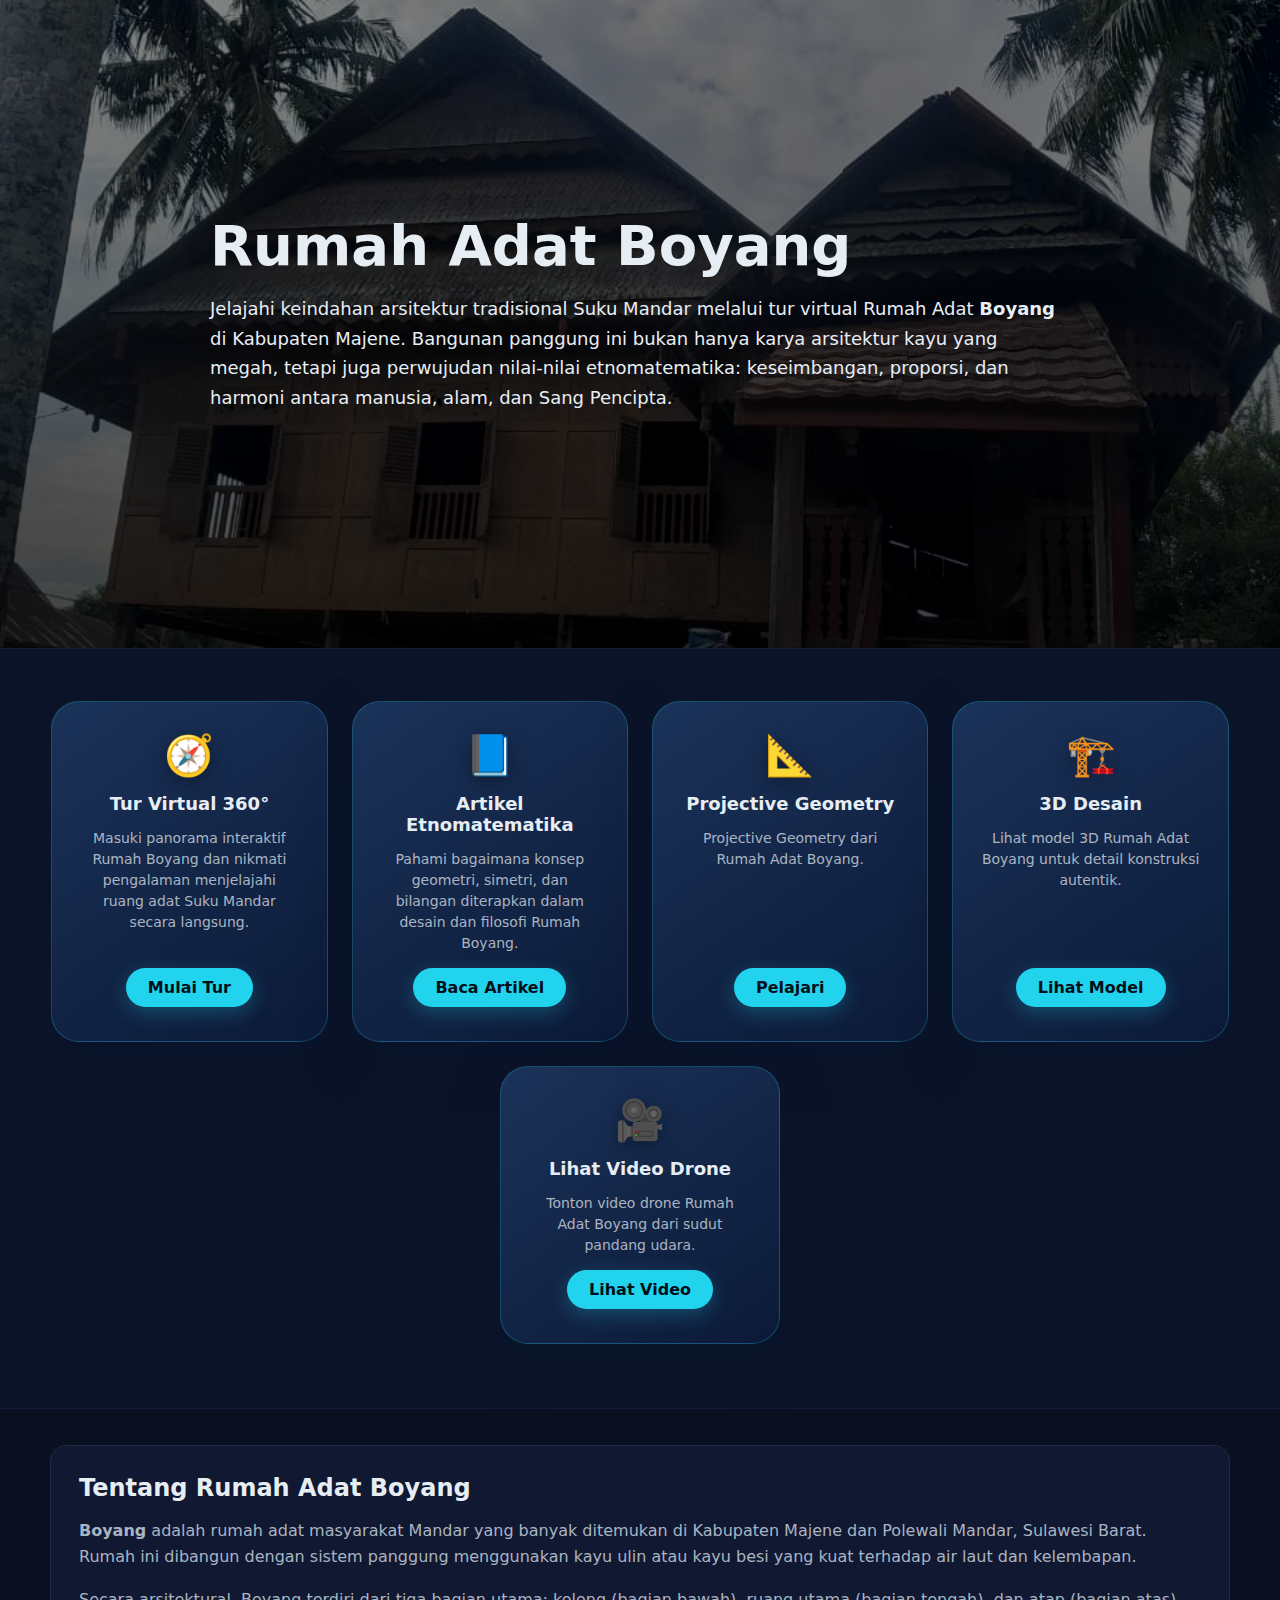
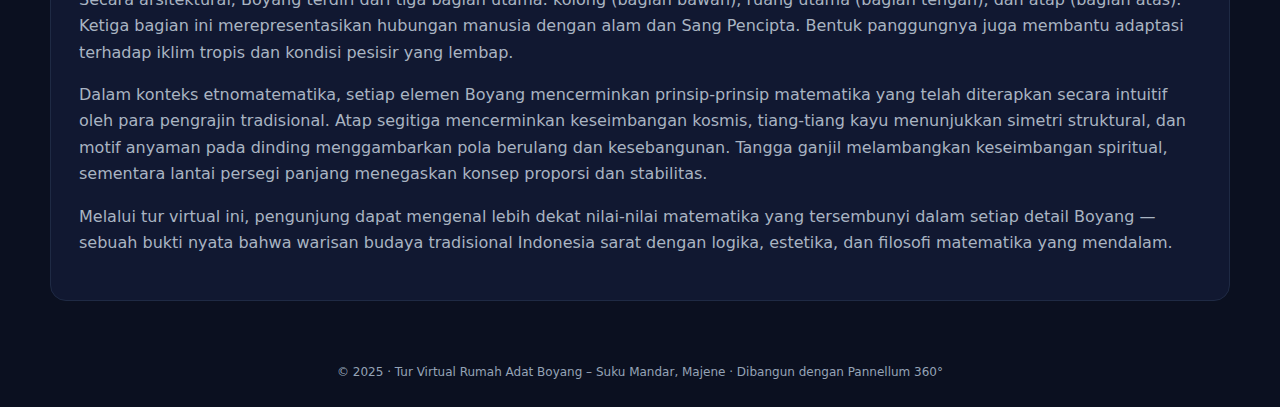
<file: index.html>
<!DOCTYPE HTML>
<html lang="id">
<head>
  <meta charset="utf-8">
  <meta name="viewport" content="width=device-width, initial-scale=1">
  <title>Rumah Adat Boyang – Tur Virtual Suku Mandar</title>
  <link rel="stylesheet" href="styles/index.css">
</head>
<body>

  <header>
    <img src="assets/images/main_img.jpg" alt="Rumah Adat Boyang – tampak depan beranotasi">
    <div class="hero">
      <h1 class="title">Rumah Adat Boyang</h1>
      <p class="lead">
        Jelajahi keindahan arsitektur tradisional Suku Mandar melalui tur virtual Rumah Adat <strong>Boyang</strong> di Kabupaten Majene. 
        Bangunan panggung ini bukan hanya karya arsitektur kayu yang megah, tetapi juga perwujudan nilai-nilai etnomatematika: 
        keseimbangan, proporsi, dan harmoni antara manusia, alam, dan Sang Pencipta.
      </p>
    </div>
  </header>

  <section class="cta-section">
    <div class="cta-container">

      <article class="cta-card">
        <span class="cta-icon" aria-hidden="true">🧭</span>
        <h3>Tur Virtual 360°</h3>
        <p>Masuki panorama interaktif Rumah Boyang dan nikmati pengalaman menjelajahi ruang adat Suku Mandar secara langsung.</p>
        <a class="cta-button" href="vtour.html">Mulai Tur</a>
      </article>

      <article class="cta-card">
        <span class="cta-icon" aria-hidden="true">📘</span>
        <h3>Artikel Etnomatematika</h3>
        <p>Pahami bagaimana konsep geometri, simetri, dan bilangan diterapkan dalam desain dan filosofi Rumah Boyang.</p>
        <a class="cta-button" href="article.html">Baca Artikel</a>
      </article>

      <article class="cta-card">
        <span class="cta-icon" aria-hidden="true">📐</span>
        <h3>Projective Geometry</h3>
        <p>Projective Geometry dari Rumah Adat Boyang.</p>
        <a class="cta-button" href="projectivegeometri.html">Pelajari</a>
      </article>

      <article class="cta-card">
        <span class="cta-icon" aria-hidden="true">🏗️</span>
        <h3>3D Desain</h3>
        <p>Lihat model 3D Rumah Adat Boyang  untuk detail konstruksi autentik.</p>
        <a class="cta-button" href="3dmodel.html">Lihat Model</a>
      </article>

      <article class="cta-card">
        <span class="cta-icon" aria-hidden="true">🎥</span>
        <h3>Lihat Video Drone</h3>
        <p>Tonton video drone Rumah Adat Boyang dari sudut pandang udara.</p>
        <a class="cta-button" href="videodrone.html">Lihat Video</a>
      </article>

    </div>
  </section>

  <main>
    <section class="card">
      <h2>Tentang Rumah Adat Boyang</h2>
      <p>
        <strong>Boyang</strong> adalah rumah adat masyarakat Mandar yang banyak ditemukan di Kabupaten Majene dan Polewali Mandar, Sulawesi Barat. 
        Rumah ini dibangun dengan sistem panggung menggunakan kayu ulin atau kayu besi yang kuat terhadap air laut dan kelembapan.
      </p>
      <p>
        Secara arsitektural, Boyang terdiri dari tiga bagian utama: kolong (bagian bawah), ruang utama (bagian tengah), dan atap (bagian atas). 
        Ketiga bagian ini merepresentasikan hubungan manusia dengan alam dan Sang Pencipta. 
        Bentuk panggungnya juga membantu adaptasi terhadap iklim tropis dan kondisi pesisir yang lembap.
      </p>
      <p>
        Dalam konteks etnomatematika, setiap elemen Boyang mencerminkan prinsip-prinsip matematika yang telah diterapkan secara intuitif oleh para pengrajin tradisional. 
        Atap segitiga mencerminkan keseimbangan kosmis, tiang-tiang kayu menunjukkan simetri struktural, 
        dan motif anyaman pada dinding menggambarkan pola berulang dan kesebangunan. 
        Tangga ganjil melambangkan keseimbangan spiritual, sementara lantai persegi panjang menegaskan konsep proporsi dan stabilitas.
      </p>
      <p>
        Melalui tur virtual ini, pengunjung dapat mengenal lebih dekat nilai-nilai matematika yang tersembunyi dalam setiap detail Boyang — 
        sebuah bukti nyata bahwa warisan budaya tradisional Indonesia sarat dengan logika, estetika, dan filosofi matematika yang mendalam.
      </p>
    </section>
  </main>

  <footer>
    © 2025 · Tur Virtual Rumah Adat Boyang – Suku Mandar, Majene · Dibangun dengan Pannellum 360°
  </footer>

</body>
</html>
</file>
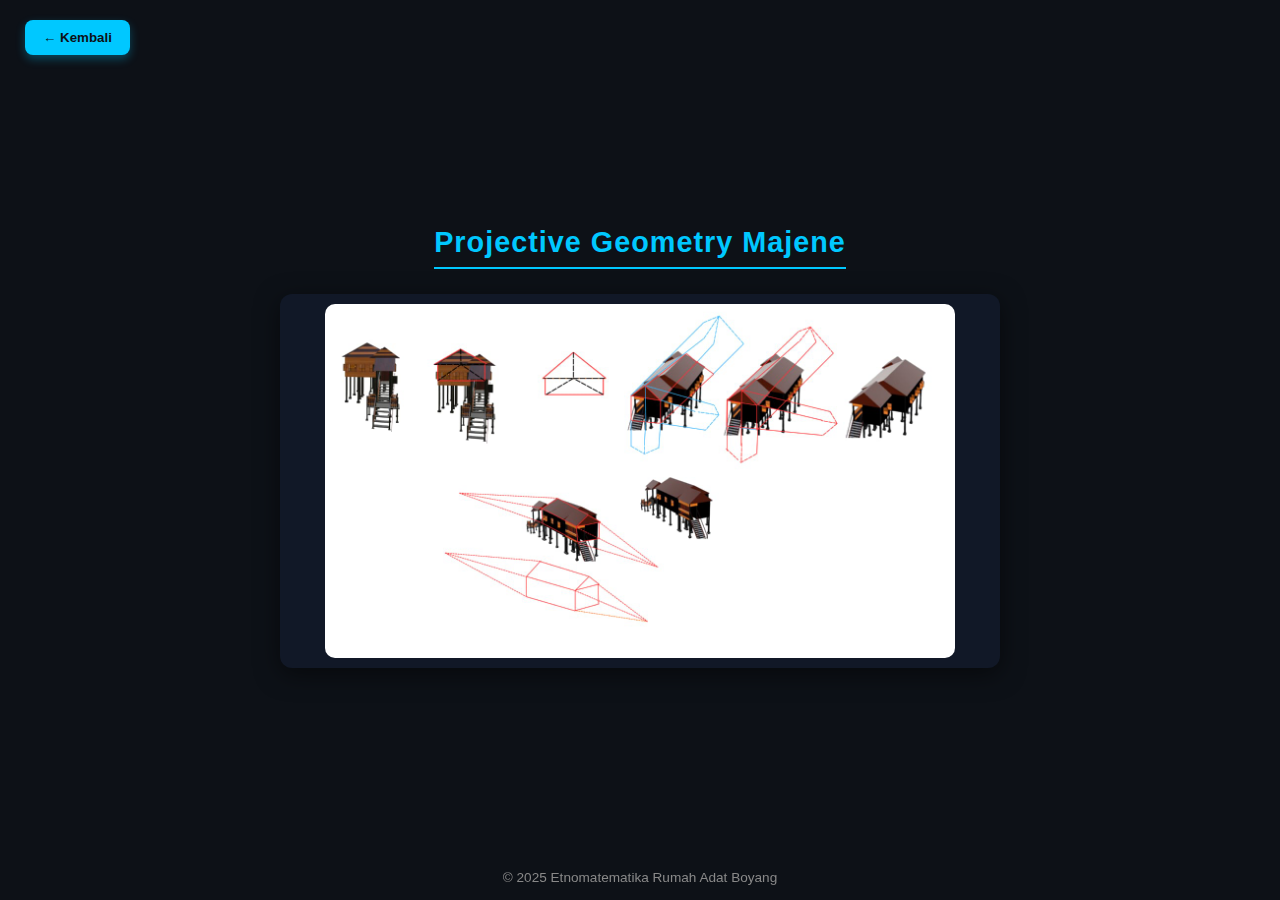
<file: projectivegeometri.html>
<!DOCTYPE html>
<html lang="id">
<head>
  <meta charset="UTF-8">
  <meta name="viewport" content="width=device-width, initial-scale=1.0">
  <title>Projective Geometry Majene</title>
  <style>
    body {
      background-color: #0d1117;
      color: #e5e5e5;
      font-family: 'Poppins', sans-serif;
      margin: 0;
      padding: 0;
      display: flex;
      flex-direction: column;
      justify-content: center;
      align-items: center;
      height: 100vh;
      position: relative;
    }

    /* Tombol di pojok kiri atas */
    .back-button {
      position: absolute;
      top: 20px;
      left: 25px;
      background-color: #00c8ff;
      color: #0d1117;
      border: none;
      padding: 10px 18px;
      border-radius: 8px;
      font-weight: 600;
      cursor: pointer;
      transition: all 0.3s ease;
      box-shadow: 0 4px 10px rgba(0, 200, 255, 0.3);
    }

    .back-button:hover {
      background-color: #008cbf;
      box-shadow: 0 6px 16px rgba(0, 200, 255, 0.45);
      transform: translateY(-2px);
    }

    h1 {
      font-size: 1.8rem;
      color: #00c8ff;
      margin-bottom: 25px;
      border-bottom: 2px solid #00c8ff;
      padding-bottom: 8px;
      letter-spacing: 1px;
      text-align: center;
    }

    .image-container {
      display: flex;
      justify-content: center;
      align-items: center;
      background-color: #111827;
      border-radius: 12px;
      box-shadow: 0 6px 25px rgba(0, 0, 0, 0.5);
      padding: 10px;
      margin-bottom: 25px;
    }

    .image-container img {
      width: 90%;
      max-width: 700px;
      height: auto;
      border-radius: 10px;
      display: block;
    }

    footer {
      font-size: 0.85rem;
      color: #888;
      text-align: center;
      position: fixed;
      bottom: 15px;
    }
  </style>
</head>
<body>

  <!-- Tombol kiri atas -->
  <button class="back-button" onclick="window.location.href='index.html'">← Kembali</button>

  <h1>Projective Geometry Majene</h1>

  <div class="image-container">
    <img src="assets/images/projective-geometri-majene.jpeg" alt="Projective Geometry Boyang">
  </div>

  <footer>© 2025 Etnomatematika Rumah Adat Boyang</footer>

</body>
</html>
</file>
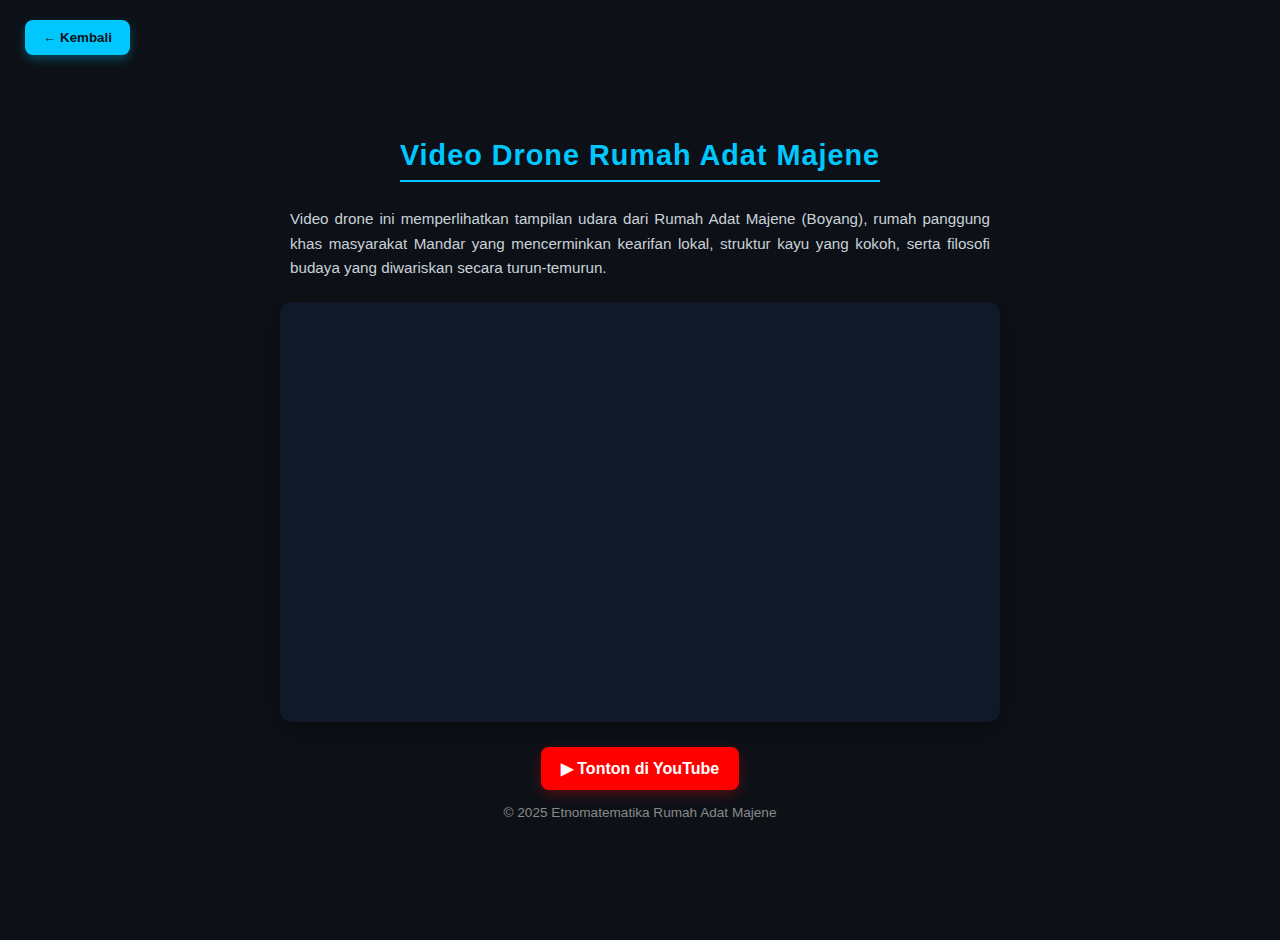
<file: videodrone.html>
<!DOCTYPE html>
<html lang="id">
<head>
  <meta charset="UTF-8">
  <meta name="viewport" content="width=device-width, initial-scale=1.0">
  <title>Video Drone Rumah Adat Majene</title>

  <style>
    body {
      background-color: #0d1117;
      color: #e5e5e5;
      font-family: 'Poppins', sans-serif;
      margin: 0;
      padding: 0;
      display: flex;
      flex-direction: column;
      justify-content: center;
      align-items: center;
      min-height: 100vh;
      position: relative;
      padding: 20px;
    }

    .back-button {
      position: absolute;
      top: 20px;
      left: 25px;
      background-color: #00c8ff;
      color: #0d1117;
      border: none;
      padding: 10px 18px;
      border-radius: 8px;
      font-weight: 600;
      cursor: pointer;
      transition: all 0.3s ease;
      box-shadow: 0 4px 10px rgba(0, 200, 255, 0.3);
    }

    .back-button:hover {
      background-color: #008cbf;
      box-shadow: 0 6px 16px rgba(0, 200, 255, 0.45);
      transform: translateY(-2px);
    }

    h1 {
      font-size: 1.8rem;
      color: #00c8ff;
      margin-bottom: 10px;
      border-bottom: 2px solid #00c8ff;
      padding-bottom: 8px;
      letter-spacing: 1px;
      text-align: center;
    }

    .description {
      max-width: 700px;
      font-size: 0.95rem;
      line-height: 1.6;
      color: #c9d1d9;
      margin-bottom: 22px;
      text-align: justify;
    }

    .model-container {
      display: flex;
      justify-content: center;
      align-items: center;
      background-color: #111827;
      border-radius: 12px;
      box-shadow: 0 6px 25px rgba(0, 0, 0, 0.5);
      padding: 10px;
      margin-bottom: 25px;
      width: 90%;
      max-width: 700px;
      height: 400px;
    }

    iframe {
      width: 100%;
      height: 100%;
      border-radius: 10px;
      border: none;
    }

    .yt-button {
      background-color: #ff0000;
      color: white;
      padding: 12px 20px;
      border-radius: 8px;
      font-weight: bold;
      text-decoration: none;
      box-shadow: 0 4px 12px rgba(255, 0, 0, 0.3);
      transition: 0.3s;
    }

    .yt-button:hover {
      background-color: #cc0000;
      box-shadow: 0 6px 16px rgba(255, 0, 0, 0.45);
      transform: translateY(-2px);
    }

    footer {
      font-size: 0.85rem;
      color: #888;
      margin-top: 15px;
    }
  </style>
</head>
<body>

  <button class="back-button" onclick="window.location.href='index.html'">
    ← Kembali
  </button>

  <h1>Video Drone Rumah Adat Majene</h1>

  <p class="description">
    Video drone ini memperlihatkan tampilan udara dari Rumah Adat Majene (Boyang),
    rumah panggung khas masyarakat Mandar yang mencerminkan kearifan lokal,
    struktur kayu yang kokoh, serta filosofi budaya yang diwariskan secara turun-temurun.
  </p>

  <div class="model-container">
    <iframe 
      src="https://www.youtube.com/embed/cpd8LhhLd4c"
      allow="accelerometer; autoplay; clipboard-write; encrypted-media; gyroscope; picture-in-picture"
      allowfullscreen>
    </iframe>
  </div>

  <a class="yt-button" 
     href="https://youtu.be/cpd8LhhLd4c" 
     target="_blank">
    ▶ Tonton di YouTube
  </a>

  <footer>© 2025 Etnomatematika Rumah Adat Majene</footer>

</body>
</html>
</file>
<file: styles/index.css>
/* Variabel warna utama untuk tema website */
:root {
    --bg: #0b1020;         /* Warna latar belakang utama */
    --ink: #e6edf3;        /* Warna teks utama */
    --muted: #a9b4c2;      /* Warna teks sekunder/muted */
    --accent: #22d3ee;     /* Warna aksen/tombol */
    --panel: #111831;      /* Warna panel/kartu */
}

/* Semua elemen menggunakan box-sizing border-box agar padding dan border masuk hitungan ukuran */
* {
    box-sizing: border-box;
}

/* Aturan dasar untuk body: font, warna, dan latar belakang */
body {
    margin: 0;
    font-family: system-ui, -apple-system, Segoe UI, Roboto, Helvetica, Arial;
    color: var(--ink);
    background: var(--bg);
}

/* Theme controller styles (disabled; keep for future use)
.theme-menu {
    position: fixed;
    top: 18px;
    right: 18px;
    display: flex;
    flex-direction: column;
    align-items: flex-end;
    gap: 10px;
    z-index: 5;
}

.theme-menu__toggle {
    border: 1px solid rgba(34, 211, 238, 0.4);
    background: rgba(11, 16, 32, 0.9);
    color: var(--accent);
    font-weight: 600;
    border-radius: 999px;
    padding: 8px 16px;
    cursor: pointer;
    transition: transform 0.2s, background-color 0.2s;
}

.theme-menu__toggle:hover,
.theme-menu__toggle:focus-visible {
    background: rgba(34, 211, 238, 0.12);
    transform: translateY(-1px);
}

.theme-menu__panel {
    width: clamp(220px, 28vw, 260px);
    background: rgba(11, 16, 32, 0.96);
    border: 1px solid #1f2a44;
    border-radius: 16px;
    padding: 16px;
    display: grid;
    gap: 14px;
    backdrop-filter: blur(8px);
}

.theme-menu__panel fieldset {
    border: none;
    margin: 0;
    padding: 0;
    display: grid;
    gap: 10px;
}

.theme-menu__panel legend {
    font-size: 12px;
    font-weight: 600;
    text-transform: uppercase;
    letter-spacing: 0.08em;
    color: rgba(230, 237, 243, 0.7);
    margin-bottom: 2px;
}

.theme-menu__panel label {
    display: flex;
    justify-content: space-between;
    align-items: center;
    gap: 12px;
    font-size: 13px;
    color: var(--ink);
}

.theme-menu__panel input[type="color"] {
    appearance: none;
    border: 1px solid rgba(255, 255, 255, 0.15);
    border-radius: 10px;
    width: 48px;
    height: 32px;
    padding: 0;
    cursor: pointer;
    background: transparent;
}

.theme-menu__panel input[type="color"]::-webkit-color-swatch,
.theme-menu__panel input[type="color"]::-moz-color-swatch {
    border: none;
    border-radius: 8px;
}

.theme-menu__reset {
    border: 1px solid rgba(34, 211, 238, 0.35);
    background: transparent;
    color: var(--accent);
    border-radius: 999px;
    padding: 8px 14px;
    font-size: 13px;
    font-weight: 600;
    cursor: pointer;
    justify-self: end;
    transition: background-color 0.2s, transform 0.2s;
}

.theme-menu__reset:hover,
.theme-menu__reset:focus-visible {
    background: rgba(34, 211, 238, 0.12);
    transform: translateY(-1px);
}
*/

/* Header: bagian atas berisi gambar dan judul, dengan tinggi minimal 72vh */
header {
    position: relative;
    min-height: 72vh;
    display: grid;
    place-items: center;
    overflow: hidden;
}

/* Gambar header: memenuhi seluruh area header dan diberi efek filter */
header img {
    position: absolute;
    inset: 0;
    width: 100%;
    height: 100%;
    object-fit: cover;
    filter: contrast(1.05) saturate(1.05) brightness(.8);
}

/* Overlay gelap di atas gambar header agar teks lebih terbaca */
header::after {
    content: "";
    position: absolute;
    inset: 0;
    background: linear-gradient(180deg, rgba(0,0,0,.35), rgba(0,0,0,.65));
}

/* Hero: kontainer utama judul dan deskripsi di header */
.hero {
    position: relative;
    z-index: 1;
    max-width: 1100px;
    padding: 24px;
}

/* Judul utama di header */
.title {
    font-size: clamp(28px, 5vw, 56px); /* Responsive font size */
    line-height: 1.05;
    margin: 0 0 10px;
}

/* Deskripsi singkat di bawah judul */
.lead {
    font-size: clamp(14px, 2.2vw, 18px); /* Responsive font size */
    color: #e8eef6;
    max-width: 860px;
}

/* CTA row container below hero */
.cta-section {
    background: #0c1429;
    border-top: 1px solid #0f1f3a;
    border-bottom: 1px solid #0f1f3a;
    padding: 52px 0 64px;
}

.cta-container {
    width: min(1180px, 92%);
    margin: 0 auto;
    display: flex;
    gap: 24px;
    justify-content: center;
    flex-wrap: wrap;
}

.cta-card {
    background: linear-gradient(145deg, rgba(28,52,92,0.95), rgba(12,26,56,0.95));
    border: 1px solid rgba(34,211,238,0.25);
    border-radius: 28px;
    padding: 30px 28px 34px;
    flex: 1 1 240px;
    max-width: 280px;
    min-height: 260px;
    display: flex;
    flex-direction: column;
    align-items: center;
    text-align: center;
    gap: 14px;
    box-shadow: 0 18px 45px rgba(6,20,43,0.55);
}

.cta-icon {
    font-size: 40px;
    filter: drop-shadow(0 4px 10px rgba(0,0,0,0.35));
}

.cta-card h3 {
    margin: 0;
    font-size: 18px;
    color: var(--ink);
}

.cta-card p {
    margin: 0;
    color: rgba(230, 237, 243, 0.72);
    font-size: 14px;
    line-height: 1.5;
}

.cta-button {
    margin-top: auto;
    display: inline-flex;
    justify-content: center;
    align-items: center;
    padding: 10px 22px;
    border-radius: 999px;
    background: var(--accent);
    color: #00101a;
    font-weight: 700;
    text-decoration: none;
    box-shadow: 0 6px 20px rgba(34,211,238,0.25);
    transition: transform 0.2s, box-shadow 0.2s;
}

.cta-button:hover {
    transform: translateY(-2px);
    box-shadow: 0 10px 28px rgba(34,211,238,0.35);
}

/* Main: konten utama di bawah header */
main {
    max-width: min(1400px, 120%);
    margin: 36px auto;
    padding: 0 20px;
}

/* Card: panel/kartu untuk penjelasan tentang Baruga */
.card {
    width: min(1180px, 120%);
    margin: 0 auto;
    background: var(--panel);
    border: 1px solid #1f2a44;
    border-radius: 16px;
    padding: 28px;
}

/* Judul section di dalam card */
h2 {
    margin: 0 0 8px;
}

/* Paragraf di dalam card */
p {
    color: var(--muted);
    line-height: 1.65;
}

/* Footer: bagian bawah halaman */
footer {
    color: #95a3b6;
    font-size: 12px;
    text-align: center;
    padding: 28px 16px;
}
</file>
